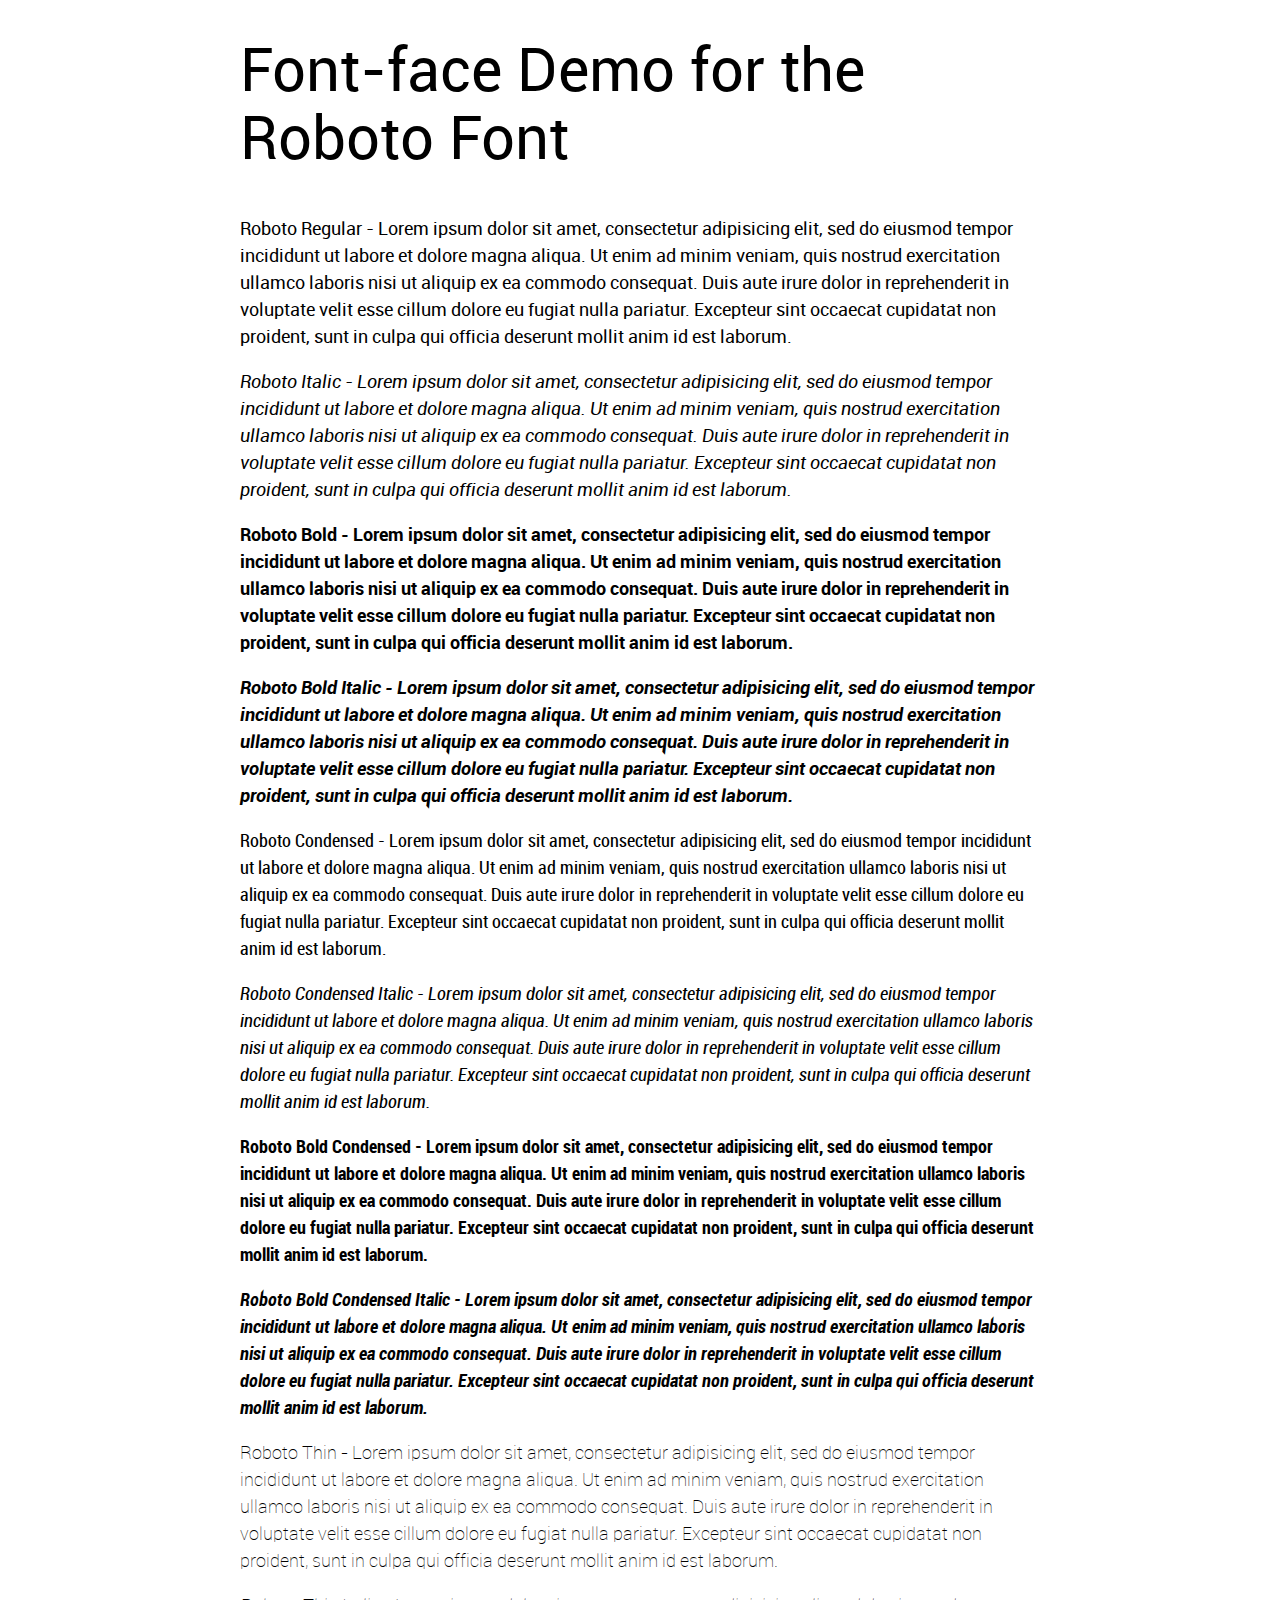
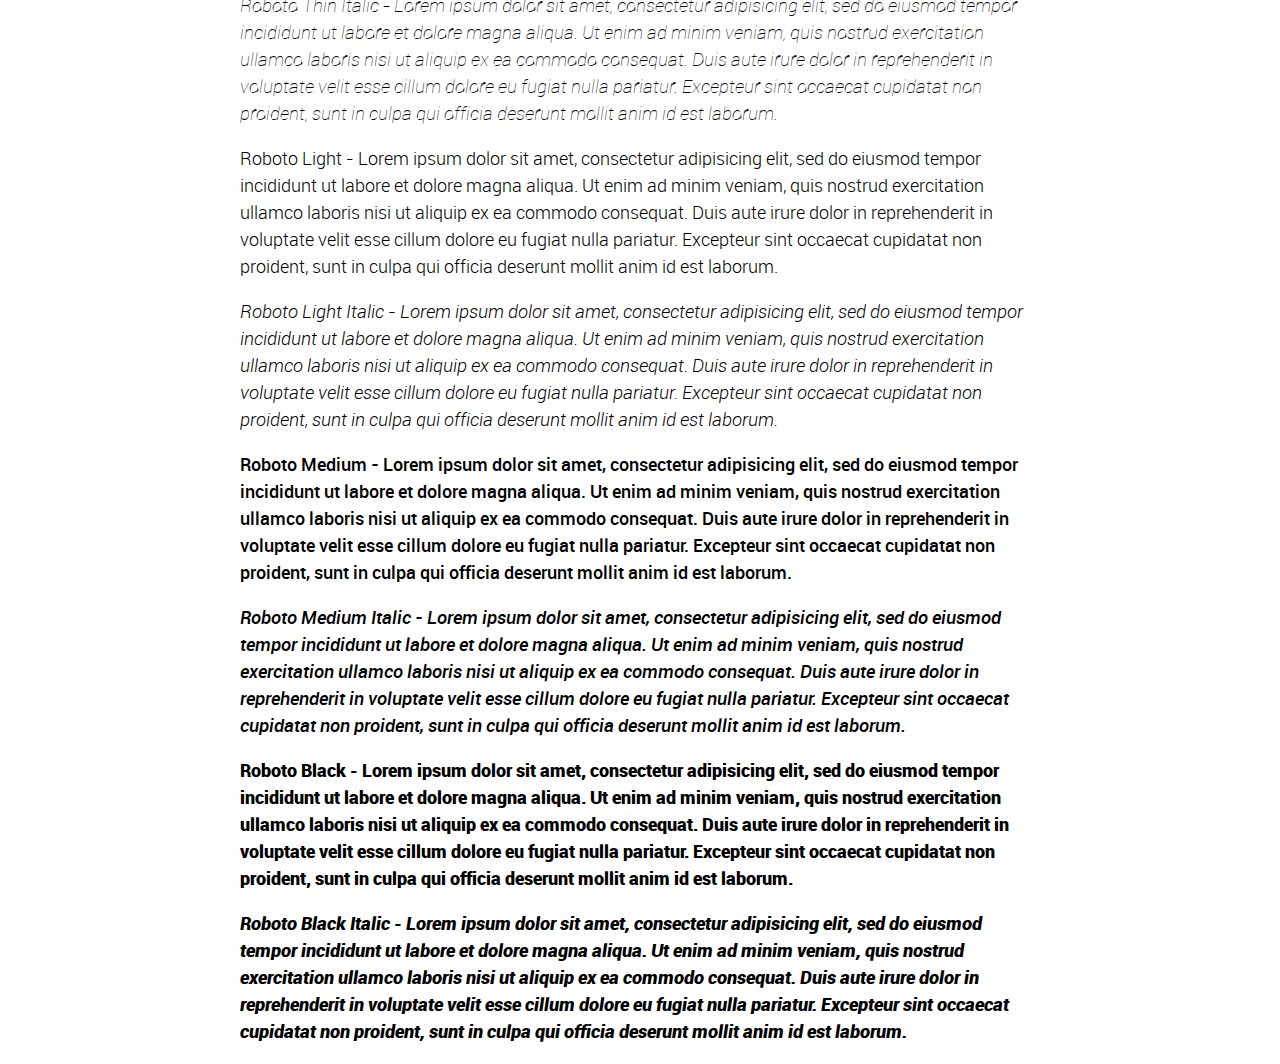
<file: font/demo.html>
<!DOCTYPE html PUBLIC "-//W3C//DTD XHTML 1.0 Strict//EN"
	"http://www.w3.org/TR/xhtml1/DTD/xhtml1-strict.dtd">

<html xmlns="http://www.w3.org/1999/xhtml" xml:lang="en" lang="en">
<head>
	<meta http-equiv="Content-Type" content="text/html; charset=utf-8"/>

	<title>Font Face Demo</title>
	<link rel="stylesheet" href="stylesheet.css" type="text/css" charset="utf-8">
	<style type="text/css" media="screen">
		h1.fontface {font: 60px/68px 'RobotoRegular', Arial, sans-serif;letter-spacing: 0;}

		p.style1 {font: 18px/27px 'RobotoRegular', Arial, sans-serif;}
		p.style2 {font: 18px/27px 'RobotoItalic', Arial, sans-serif;}
		p.style3 {font: 18px/27px 'RobotoBold', Arial, sans-serif;}
		p.style4 {font: 18px/27px 'RobotoBoldItalic', Arial, sans-serif;}
		p.style5 {font: 18px/27px 'RobotoCondensed', Arial, sans-serif;}
		p.style6 {font: 18px/27px 'RobotoCondensedItalic', Arial, sans-serif;}
		p.style7 {font: 18px/27px 'RobotoBoldCondensed', Arial, sans-serif;}
		p.style8 {font: 18px/27px 'RobotoBoldCondensedItalic', Arial, sans-serif;}
		p.style9 {font: 18px/27px 'RobotoThin', Arial, sans-serif;}
		p.style10 {font: 18px/27px 'RobotoThinItalic', Arial, sans-serif;}
		p.style11 {font: 18px/27px 'RobotoLight', Arial, sans-serif;}
		p.style12 {font: 18px/27px 'RobotoLightItalic', Arial, sans-serif;}
		p.style13 {font: 18px/27px 'RobotoMedium', Arial, sans-serif;}
		p.style14 {font: 18px/27px 'RobotoMediumItalic', Arial, sans-serif;}
		p.style15 {font: 18px/27px 'RobotoBlack', Arial, sans-serif;}
		p.style16 {font: 18px/27px 'RobotoBlackItalic', Arial, sans-serif;}
		
		#container {
			width: 800px;
			margin-left: auto;
			margin-right: auto;
		}
	</style>
</head>

<body>
	<div id="container">
		<h1 class="fontface">Font-face Demo for the Roboto Font</h1>
	
	 

	<p class="style1">Roboto Regular - Lorem ipsum dolor sit amet, consectetur adipisicing elit, sed do eiusmod tempor incididunt ut labore et dolore magna aliqua. Ut enim ad minim veniam, quis nostrud exercitation ullamco laboris nisi ut aliquip ex ea commodo consequat. Duis aute irure dolor in reprehenderit in voluptate velit esse cillum dolore eu fugiat nulla pariatur. Excepteur sint occaecat cupidatat non proident, sunt in culpa qui officia deserunt mollit anim id est laborum.</p>

	 

	<p class="style2">Roboto Italic - Lorem ipsum dolor sit amet, consectetur adipisicing elit, sed do eiusmod tempor incididunt ut labore et dolore magna aliqua. Ut enim ad minim veniam, quis nostrud exercitation ullamco laboris nisi ut aliquip ex ea commodo consequat. Duis aute irure dolor in reprehenderit in voluptate velit esse cillum dolore eu fugiat nulla pariatur. Excepteur sint occaecat cupidatat non proident, sunt in culpa qui officia deserunt mollit anim id est laborum.</p>

	 

	<p class="style3">Roboto Bold - Lorem ipsum dolor sit amet, consectetur adipisicing elit, sed do eiusmod tempor incididunt ut labore et dolore magna aliqua. Ut enim ad minim veniam, quis nostrud exercitation ullamco laboris nisi ut aliquip ex ea commodo consequat. Duis aute irure dolor in reprehenderit in voluptate velit esse cillum dolore eu fugiat nulla pariatur. Excepteur sint occaecat cupidatat non proident, sunt in culpa qui officia deserunt mollit anim id est laborum.</p>

	 

	<p class="style4">Roboto Bold Italic - Lorem ipsum dolor sit amet, consectetur adipisicing elit, sed do eiusmod tempor incididunt ut labore et dolore magna aliqua. Ut enim ad minim veniam, quis nostrud exercitation ullamco laboris nisi ut aliquip ex ea commodo consequat. Duis aute irure dolor in reprehenderit in voluptate velit esse cillum dolore eu fugiat nulla pariatur. Excepteur sint occaecat cupidatat non proident, sunt in culpa qui officia deserunt mollit anim id est laborum.</p>

	 

	<p class="style5">Roboto Condensed - Lorem ipsum dolor sit amet, consectetur adipisicing elit, sed do eiusmod tempor incididunt ut labore et dolore magna aliqua. Ut enim ad minim veniam, quis nostrud exercitation ullamco laboris nisi ut aliquip ex ea commodo consequat. Duis aute irure dolor in reprehenderit in voluptate velit esse cillum dolore eu fugiat nulla pariatur. Excepteur sint occaecat cupidatat non proident, sunt in culpa qui officia deserunt mollit anim id est laborum.</p>

	 

	<p class="style6">Roboto Condensed Italic - Lorem ipsum dolor sit amet, consectetur adipisicing elit, sed do eiusmod tempor incididunt ut labore et dolore magna aliqua. Ut enim ad minim veniam, quis nostrud exercitation ullamco laboris nisi ut aliquip ex ea commodo consequat. Duis aute irure dolor in reprehenderit in voluptate velit esse cillum dolore eu fugiat nulla pariatur. Excepteur sint occaecat cupidatat non proident, sunt in culpa qui officia deserunt mollit anim id est laborum.</p>

	 

	<p class="style7">Roboto Bold Condensed - Lorem ipsum dolor sit amet, consectetur adipisicing elit, sed do eiusmod tempor incididunt ut labore et dolore magna aliqua. Ut enim ad minim veniam, quis nostrud exercitation ullamco laboris nisi ut aliquip ex ea commodo consequat. Duis aute irure dolor in reprehenderit in voluptate velit esse cillum dolore eu fugiat nulla pariatur. Excepteur sint occaecat cupidatat non proident, sunt in culpa qui officia deserunt mollit anim id est laborum.</p>

	 

	<p class="style8">Roboto Bold Condensed Italic - Lorem ipsum dolor sit amet, consectetur adipisicing elit, sed do eiusmod tempor incididunt ut labore et dolore magna aliqua. Ut enim ad minim veniam, quis nostrud exercitation ullamco laboris nisi ut aliquip ex ea commodo consequat. Duis aute irure dolor in reprehenderit in voluptate velit esse cillum dolore eu fugiat nulla pariatur. Excepteur sint occaecat cupidatat non proident, sunt in culpa qui officia deserunt mollit anim id est laborum.</p>

	 

	<p class="style9">Roboto Thin - Lorem ipsum dolor sit amet, consectetur adipisicing elit, sed do eiusmod tempor incididunt ut labore et dolore magna aliqua. Ut enim ad minim veniam, quis nostrud exercitation ullamco laboris nisi ut aliquip ex ea commodo consequat. Duis aute irure dolor in reprehenderit in voluptate velit esse cillum dolore eu fugiat nulla pariatur. Excepteur sint occaecat cupidatat non proident, sunt in culpa qui officia deserunt mollit anim id est laborum.</p>

	 

	<p class="style10">Roboto Thin Italic - Lorem ipsum dolor sit amet, consectetur adipisicing elit, sed do eiusmod tempor incididunt ut labore et dolore magna aliqua. Ut enim ad minim veniam, quis nostrud exercitation ullamco laboris nisi ut aliquip ex ea commodo consequat. Duis aute irure dolor in reprehenderit in voluptate velit esse cillum dolore eu fugiat nulla pariatur. Excepteur sint occaecat cupidatat non proident, sunt in culpa qui officia deserunt mollit anim id est laborum.</p>

	 

	<p class="style11">Roboto Light - Lorem ipsum dolor sit amet, consectetur adipisicing elit, sed do eiusmod tempor incididunt ut labore et dolore magna aliqua. Ut enim ad minim veniam, quis nostrud exercitation ullamco laboris nisi ut aliquip ex ea commodo consequat. Duis aute irure dolor in reprehenderit in voluptate velit esse cillum dolore eu fugiat nulla pariatur. Excepteur sint occaecat cupidatat non proident, sunt in culpa qui officia deserunt mollit anim id est laborum.</p>

	 

	<p class="style12">Roboto Light Italic - Lorem ipsum dolor sit amet, consectetur adipisicing elit, sed do eiusmod tempor incididunt ut labore et dolore magna aliqua. Ut enim ad minim veniam, quis nostrud exercitation ullamco laboris nisi ut aliquip ex ea commodo consequat. Duis aute irure dolor in reprehenderit in voluptate velit esse cillum dolore eu fugiat nulla pariatur. Excepteur sint occaecat cupidatat non proident, sunt in culpa qui officia deserunt mollit anim id est laborum.</p>

	 

	<p class="style13">Roboto Medium - Lorem ipsum dolor sit amet, consectetur adipisicing elit, sed do eiusmod tempor incididunt ut labore et dolore magna aliqua. Ut enim ad minim veniam, quis nostrud exercitation ullamco laboris nisi ut aliquip ex ea commodo consequat. Duis aute irure dolor in reprehenderit in voluptate velit esse cillum dolore eu fugiat nulla pariatur. Excepteur sint occaecat cupidatat non proident, sunt in culpa qui officia deserunt mollit anim id est laborum.</p>

	 

	<p class="style14">Roboto Medium Italic - Lorem ipsum dolor sit amet, consectetur adipisicing elit, sed do eiusmod tempor incididunt ut labore et dolore magna aliqua. Ut enim ad minim veniam, quis nostrud exercitation ullamco laboris nisi ut aliquip ex ea commodo consequat. Duis aute irure dolor in reprehenderit in voluptate velit esse cillum dolore eu fugiat nulla pariatur. Excepteur sint occaecat cupidatat non proident, sunt in culpa qui officia deserunt mollit anim id est laborum.</p>

	 

	<p class="style15">Roboto Black - Lorem ipsum dolor sit amet, consectetur adipisicing elit, sed do eiusmod tempor incididunt ut labore et dolore magna aliqua. Ut enim ad minim veniam, quis nostrud exercitation ullamco laboris nisi ut aliquip ex ea commodo consequat. Duis aute irure dolor in reprehenderit in voluptate velit esse cillum dolore eu fugiat nulla pariatur. Excepteur sint occaecat cupidatat non proident, sunt in culpa qui officia deserunt mollit anim id est laborum.</p>

	 

	<p class="style16">Roboto Black Italic - Lorem ipsum dolor sit amet, consectetur adipisicing elit, sed do eiusmod tempor incididunt ut labore et dolore magna aliqua. Ut enim ad minim veniam, quis nostrud exercitation ullamco laboris nisi ut aliquip ex ea commodo consequat. Duis aute irure dolor in reprehenderit in voluptate velit esse cillum dolore eu fugiat nulla pariatur. Excepteur sint occaecat cupidatat non proident, sunt in culpa qui officia deserunt mollit anim id est laborum.</p>

		</div>
</body>
</html>
</file>
<file: font/stylesheet.css>
/* Generated by Font Squirrel (http://www.fontsquirrel.com) on June 4, 2013 03:40:21 AM America/New_York */



@font-face {
    font-family: 'RobotoRegular';
    src: url('Roboto-Regular-webfont.eot');
    src: url('Roboto-Regular-webfont.eot?#iefix') format('embedded-opentype'),
         url('Roboto-Regular-webfont.woff') format('woff'),
         url('Roboto-Regular-webfont.ttf') format('truetype'),
         url('Roboto-Regular-webfont.svg#RobotoRegular') format('svg');
    font-weight: normal;
    font-style: normal;

}

@font-face {
    font-family: 'RobotoItalic';
    src: url('Roboto-Italic-webfont.eot');
    src: url('Roboto-Italic-webfont.eot?#iefix') format('embedded-opentype'),
         url('Roboto-Italic-webfont.woff') format('woff'),
         url('Roboto-Italic-webfont.ttf') format('truetype'),
         url('Roboto-Italic-webfont.svg#RobotoItalic') format('svg');
    font-weight: normal;
    font-style: normal;

}

@font-face {
    font-family: 'RobotoBold';
    src: url('Roboto-Bold-webfont.eot');
    src: url('Roboto-Bold-webfont.eot?#iefix') format('embedded-opentype'),
         url('Roboto-Bold-webfont.woff') format('woff'),
         url('Roboto-Bold-webfont.ttf') format('truetype'),
         url('Roboto-Bold-webfont.svg#RobotoBold') format('svg');
    font-weight: normal;
    font-style: normal;

}

@font-face {
    font-family: 'RobotoBoldItalic';
    src: url('Roboto-BoldItalic-webfont.eot');
    src: url('Roboto-BoldItalic-webfont.eot?#iefix') format('embedded-opentype'),
         url('Roboto-BoldItalic-webfont.woff') format('woff'),
         url('Roboto-BoldItalic-webfont.ttf') format('truetype'),
         url('Roboto-BoldItalic-webfont.svg#RobotoBoldItalic') format('svg');
    font-weight: normal;
    font-style: normal;

}

@font-face {
    font-family: 'RobotoCondensed';
    src: url('Roboto-Condensed-webfont.eot');
    src: url('Roboto-Condensed-webfont.eot?#iefix') format('embedded-opentype'),
         url('Roboto-Condensed-webfont.woff') format('woff'),
         url('Roboto-Condensed-webfont.ttf') format('truetype'),
         url('Roboto-Condensed-webfont.svg#RobotoCondensed') format('svg');
    font-weight: normal;
    font-style: normal;

}

@font-face {
    font-family: 'RobotoCondensedItalic';
    src: url('Roboto-CondensedItalic-webfont.eot');
    src: url('Roboto-CondensedItalic-webfont.eot?#iefix') format('embedded-opentype'),
         url('Roboto-CondensedItalic-webfont.woff') format('woff'),
         url('Roboto-CondensedItalic-webfont.ttf') format('truetype'),
         url('Roboto-CondensedItalic-webfont.svg#RobotoCondensedItalic') format('svg');
    font-weight: normal;
    font-style: normal;

}

@font-face {
    font-family: 'RobotoBoldCondensed';
    src: url('Roboto-BoldCondensed-webfont.eot');
    src: url('Roboto-BoldCondensed-webfont.eot?#iefix') format('embedded-opentype'),
         url('Roboto-BoldCondensed-webfont.woff') format('woff'),
         url('Roboto-BoldCondensed-webfont.ttf') format('truetype'),
         url('Roboto-BoldCondensed-webfont.svg#RobotoBoldCondensed') format('svg');
    font-weight: normal;
    font-style: normal;

}

@font-face {
    font-family: 'RobotoBoldCondensedItalic';
    src: url('Roboto-BoldCondensedItalic-webfont.eot');
    src: url('Roboto-BoldCondensedItalic-webfont.eot?#iefix') format('embedded-opentype'),
         url('Roboto-BoldCondensedItalic-webfont.woff') format('woff'),
         url('Roboto-BoldCondensedItalic-webfont.ttf') format('truetype'),
         url('Roboto-BoldCondensedItalic-webfont.svg#RobotoBoldCondensedItalic') format('svg');
    font-weight: normal;
    font-style: normal;

}

@font-face {
    font-family: 'RobotoThin';
    src: url('Roboto-Thin-webfont.eot');
    src: url('Roboto-Thin-webfont.eot?#iefix') format('embedded-opentype'),
         url('Roboto-Thin-webfont.woff') format('woff'),
         url('Roboto-Thin-webfont.ttf') format('truetype'),
         url('Roboto-Thin-webfont.svg#RobotoThin') format('svg');
    font-weight: normal;
    font-style: normal;

}

@font-face {
    font-family: 'RobotoThinItalic';
    src: url('Roboto-ThinItalic-webfont.eot');
    src: url('Roboto-ThinItalic-webfont.eot?#iefix') format('embedded-opentype'),
         url('Roboto-ThinItalic-webfont.woff') format('woff'),
         url('Roboto-ThinItalic-webfont.ttf') format('truetype'),
         url('Roboto-ThinItalic-webfont.svg#RobotoThinItalic') format('svg');
    font-weight: normal;
    font-style: normal;

}

@font-face {
    font-family: 'RobotoLight';
    src: url('Roboto-Light-webfont.eot');
    src: url('Roboto-Light-webfont.eot?#iefix') format('embedded-opentype'),
         url('Roboto-Light-webfont.woff') format('woff'),
         url('Roboto-Light-webfont.ttf') format('truetype'),
         url('Roboto-Light-webfont.svg#RobotoLight') format('svg');
    font-weight: normal;
    font-style: normal;

}

@font-face {
    font-family: 'RobotoLightItalic';
    src: url('Roboto-LightItalic-webfont.eot');
    src: url('Roboto-LightItalic-webfont.eot?#iefix') format('embedded-opentype'),
         url('Roboto-LightItalic-webfont.woff') format('woff'),
         url('Roboto-LightItalic-webfont.ttf') format('truetype'),
         url('Roboto-LightItalic-webfont.svg#RobotoLightItalic') format('svg');
    font-weight: normal;
    font-style: normal;

}

@font-face {
    font-family: 'RobotoMedium';
    src: url('Roboto-Medium-webfont.eot');
    src: url('Roboto-Medium-webfont.eot?#iefix') format('embedded-opentype'),
         url('Roboto-Medium-webfont.woff') format('woff'),
         url('Roboto-Medium-webfont.ttf') format('truetype'),
         url('Roboto-Medium-webfont.svg#RobotoMedium') format('svg');
    font-weight: normal;
    font-style: normal;

}

@font-face {
    font-family: 'RobotoMediumItalic';
    src: url('Roboto-MediumItalic-webfont.eot');
    src: url('Roboto-MediumItalic-webfont.eot?#iefix') format('embedded-opentype'),
         url('Roboto-MediumItalic-webfont.woff') format('woff'),
         url('Roboto-MediumItalic-webfont.ttf') format('truetype'),
         url('Roboto-MediumItalic-webfont.svg#RobotoMediumItalic') format('svg');
    font-weight: normal;
    font-style: normal;

}

@font-face {
    font-family: 'RobotoBlack';
    src: url('Roboto-Black-webfont.eot');
    src: url('Roboto-Black-webfont.eot?#iefix') format('embedded-opentype'),
         url('Roboto-Black-webfont.woff') format('woff'),
         url('Roboto-Black-webfont.ttf') format('truetype'),
         url('Roboto-Black-webfont.svg#RobotoBlack') format('svg');
    font-weight: normal;
    font-style: normal;

}

@font-face {
    font-family: 'RobotoBlackItalic';
    src: url('Roboto-BlackItalic-webfont.eot');
    src: url('Roboto-BlackItalic-webfont.eot?#iefix') format('embedded-opentype'),
         url('Roboto-BlackItalic-webfont.woff') format('woff'),
         url('Roboto-BlackItalic-webfont.ttf') format('truetype'),
         url('Roboto-BlackItalic-webfont.svg#RobotoBlackItalic') format('svg');
    font-weight: normal;
    font-style: normal;

}
</file>
